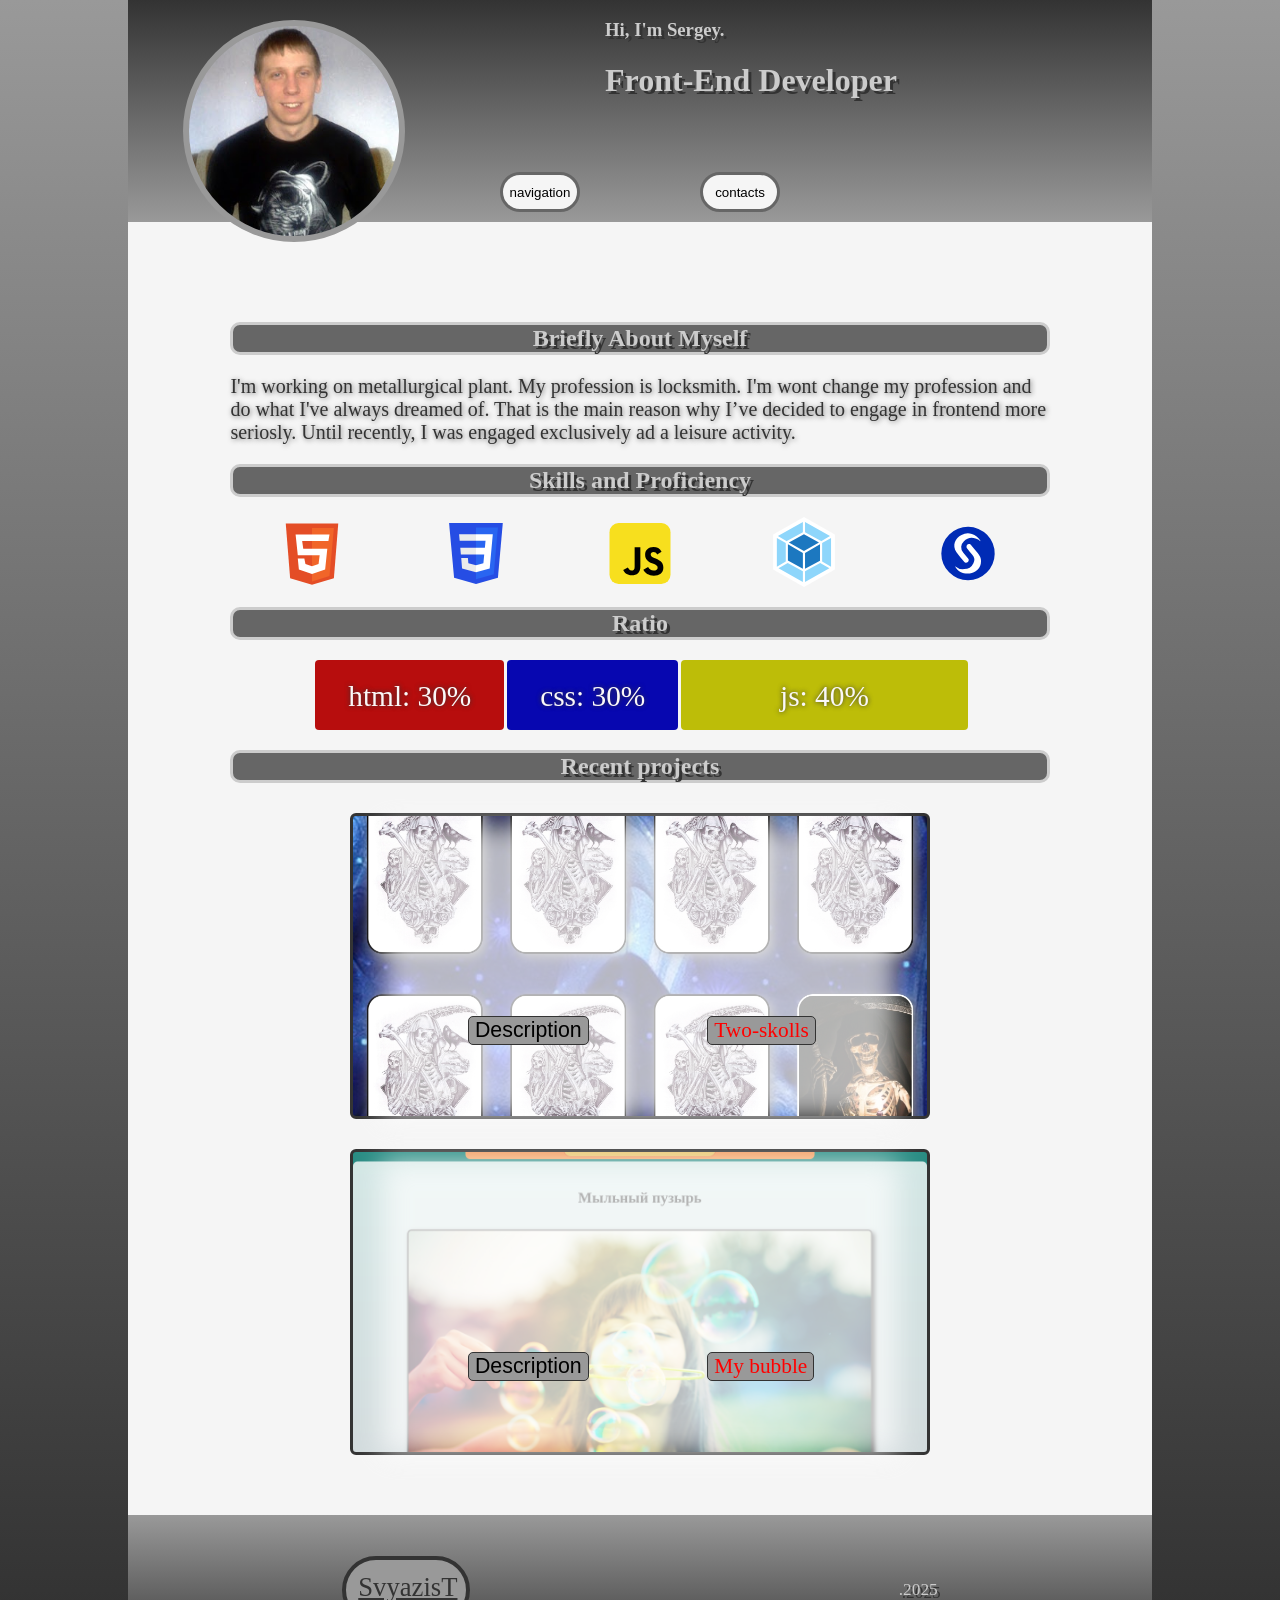
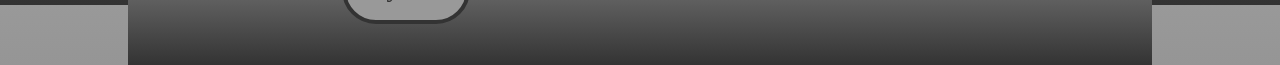
<file: index.html>
<!DOCTYPE html>
<html lang="ru">
<head>
    <meta charset="UTF-8">
    <meta name="viewport" content="width=device-width, initial-scale=1.0">
    <title>Document</title>
    <link rel="stylesheet" href="style.css">    
    <script src="js/scripts/popoverButton.js" type="module"></script>    
    <script src="js/index.js" type="module"></script>
</head>
<body>
    <div id="container">
        <header id="head">
            <div id="photo">                
            </div>
            <div class="salute">
                <h3>Hi, I'm Sergey.</h3>
                <h1>Front-End Developer</h1>
            </div>
            <div class="contact">
                <ul class="contacts" id="contacts" popover>
                    <li><img src="img/image/telephon.png" value="phone" class="icon">+79228005978</li>
                    <li><img src="img/image/pngwing.com.png" value="gmail" class="icon">sviazist.vsa@gmail.com</li>
                    <li><img src="img/image/github.svg" value="github" class="icon">Svyazistvsa</li>
                </ul>
            </div>
            
        </header>
        <button class="mmButton" popovertarget="mainMenu">navigation</button>
        <button class="cButton" popovertarget="contacts">contacts</button>
        <ul  id="mainMenu" popover>
            <li><a href="#head">head</a></li>
            <li><a href="#myself">Myself</a></li>
            <li><a href="#skills">Skills</a></li>
            <li><a href="#ratio">Ratio</a></li>
            <li><a href="#recent">Recent projects</a></li>
        </ul>
        <script type="module">
            import {menuClick} from "./js/index.js";
            let popMenu = document.getElementById("mainMenu");
            popMenu.addEventListener("click", menuClick);
        </script>
        <main class="content">
            <h2 class="zag" id="myself">Briefly About Myself</h2>
            <p class="mainText">
                I'm working on metallurgical plant. My profession is locksmith. I'm wont change my profession and do what I've always dreamed of. That is the main reason why I’ve decided to engage in frontend more seriosly. Until recently, I was engaged exclusively ad a leisure activity.
            </p>
            <h2 class="zag" id="skills">Skills and Proficiency</h2>
            <div class="skillsTab">
                <img src="img/image/html-5.svg" value="phone" class="iconSkill">
                <img src="img/image/css3.svg" value="phone" class="iconSkill css">
                <img src="img/image/javascript.svg" value="phone" class="iconSkill js">
                <img src="img/image/webpack.svg" value="phone" class="iconSkill">
                <!--<img src="img/image/gulp.svg" value="phone" class="iconSkill gulp">-->
                <img src="img/image/sas.svg" value="phone" class="iconSkill sas">
            </div>
            <h2 class="zag" id="ratio">Ratio</h2>
            <div class="skillBox">
                <div class="red">html: 30%</div>
                <div class="blue">css: 30%</div>
                <div class="yellow">js: 40%</div>
            </div>
            <h2 class="zag" id="recent">Recent projects</h2>
            <script type="module">
                import {descFunc} from "./js/index.js";
                document.documentElement.addEventListener("click", descFunc);
            </script>
            <div class="showcase one">
              <input type="button" value="Description" class="disBut">
              <a href="https://svyazistvsa.github.io/Two-skolls/">Two-skolls</a>
              <div class="text">                 
                    This game is written on the phone without the use of package collectors, while working as a locksmith. And it requires optimization, which I will do later.                 
              </div>
              <div class="curtain"></div>
            </div>
            <div class="showcase two">
              <input type="button" value="Description" class="disBut">
              <a href="https://my-bubble.ru/">My bubble</a>
              <div class="text">                 
                    This project is practice for working with animations and an optional task for writing a server in Node.js. In the design of this website, there is not a single image except for content.
              </div>
              <div class="curtain"></div>
            </div>
        </main>
        <footer class="footer">
            <div class="myGit">
                <a href="https://github.com/Svyazistvsa">SvyazisT</a>               
            </div>
            <span class="date">.2025</span>                        
        </footer>
    </div>
</body>
</html>
</file>
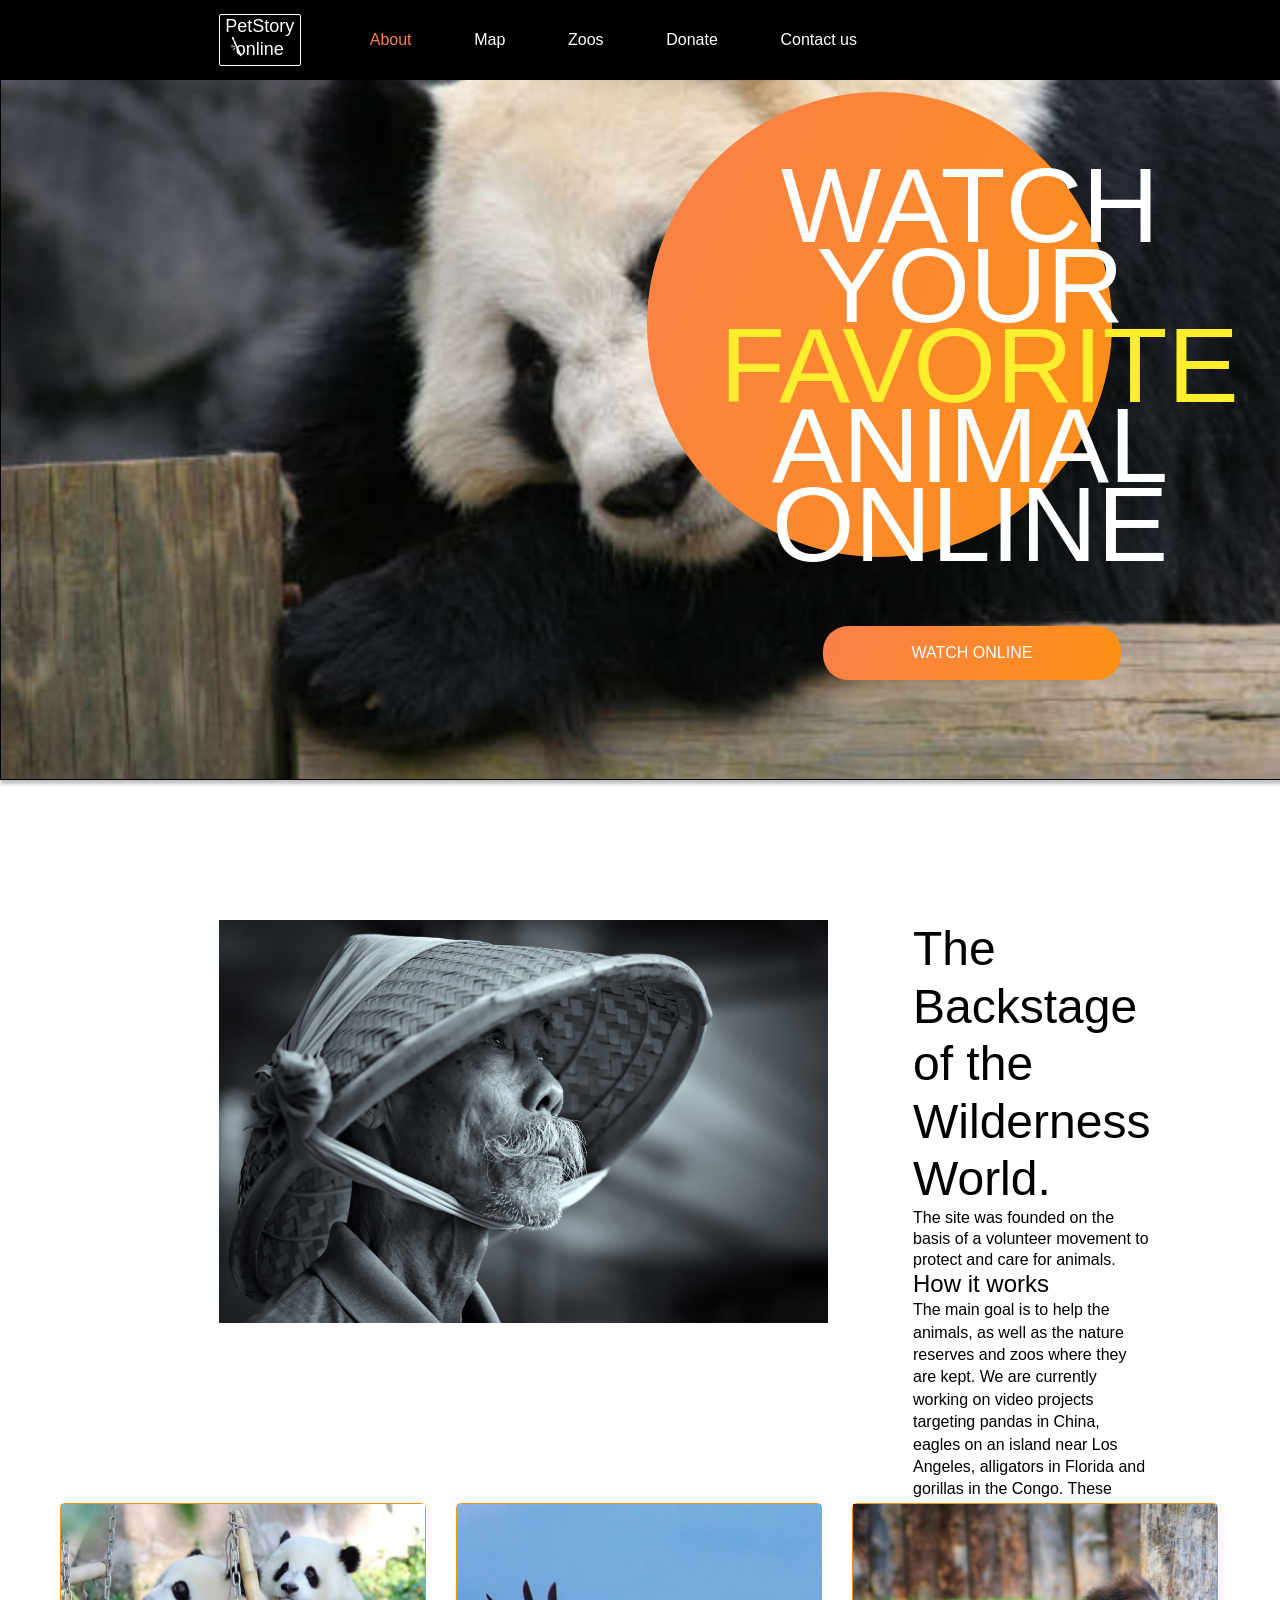
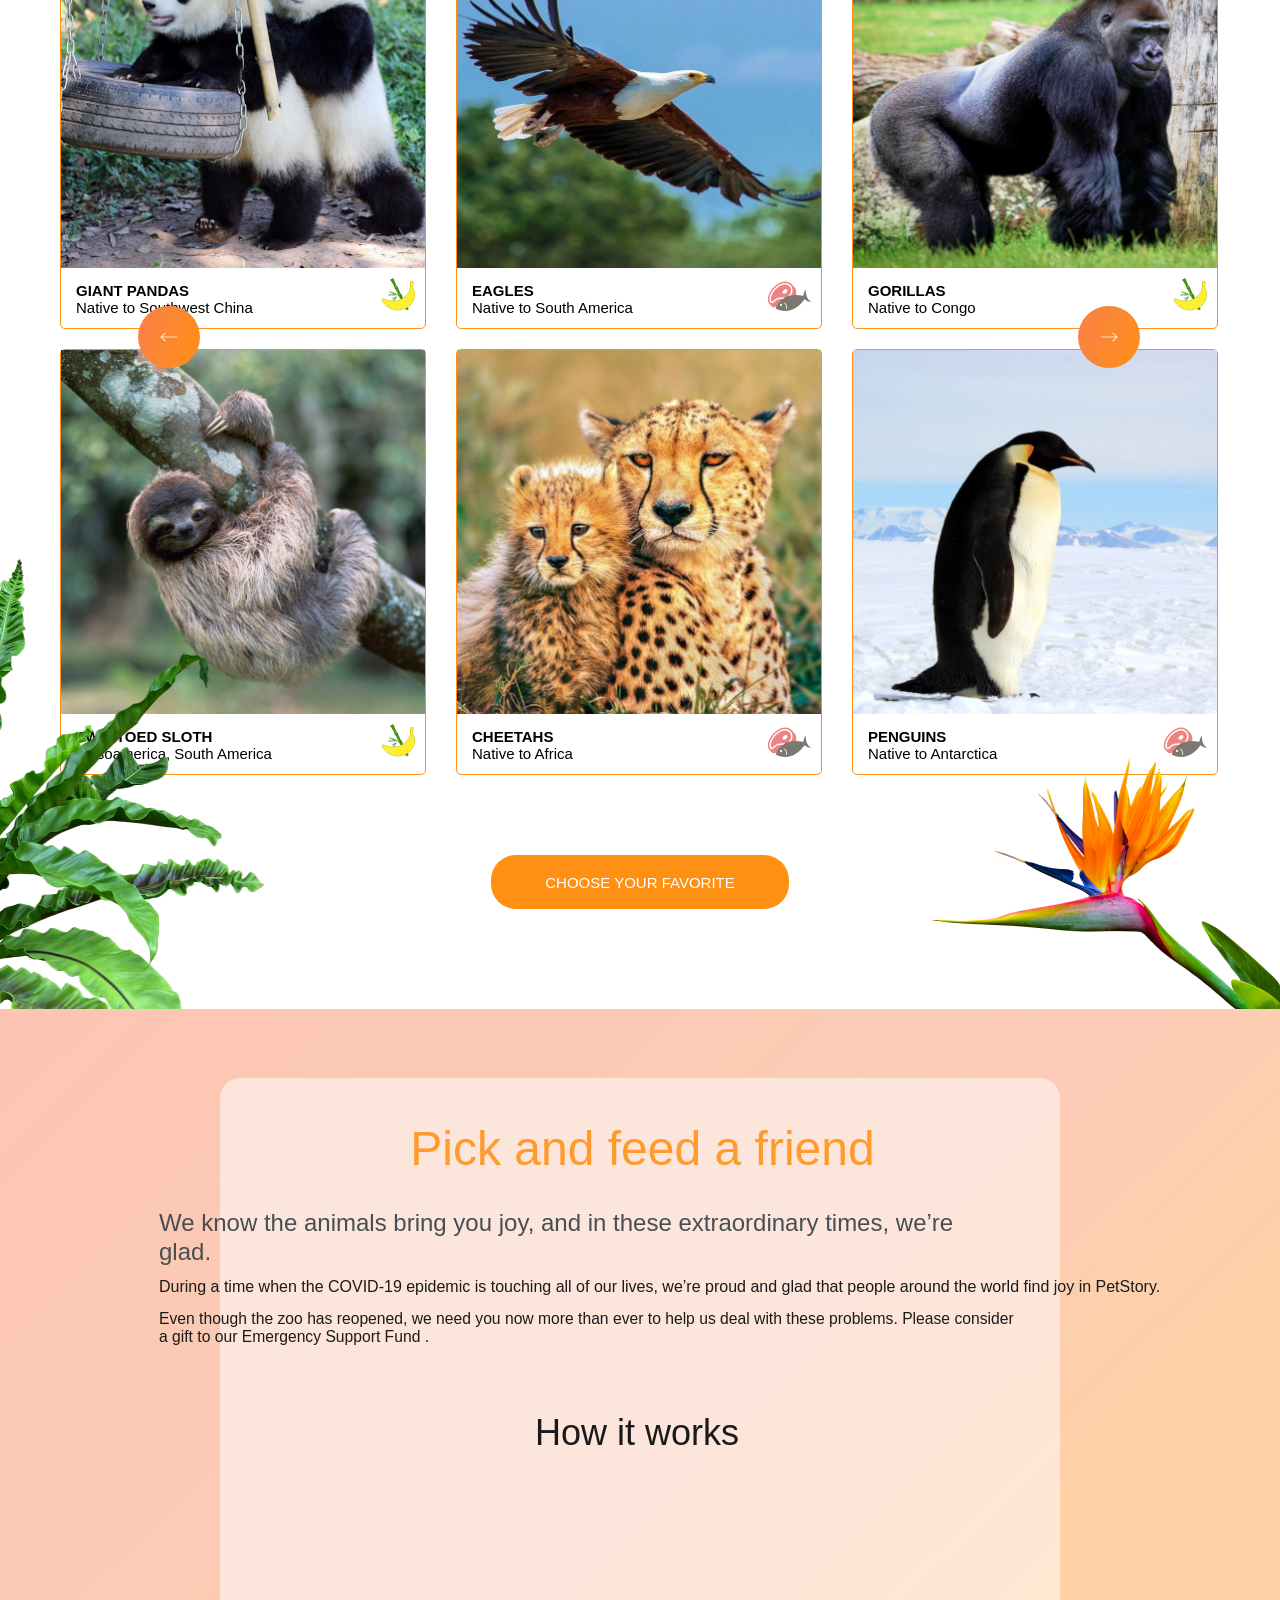
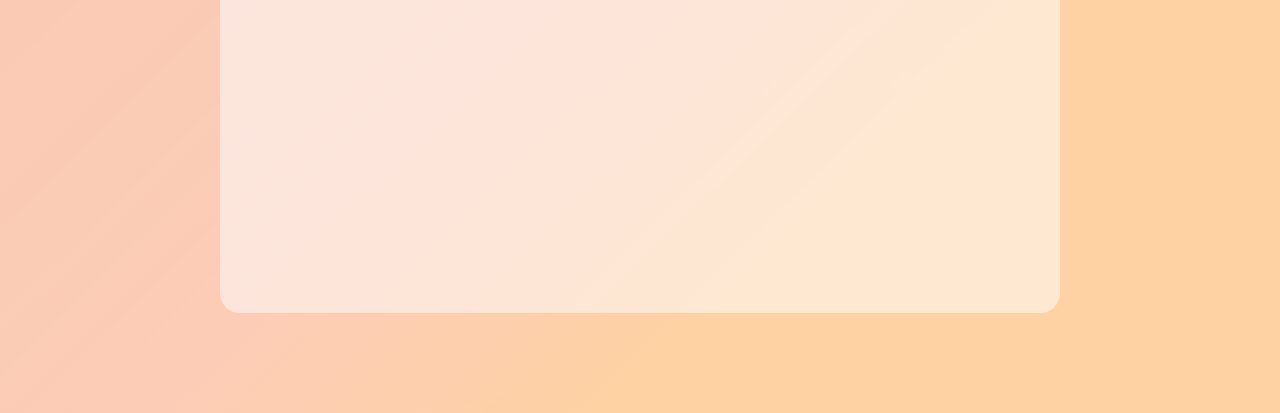
<file: online-zoo/online-zoo/pages/main/index.html>
<!DOCTYPE html>
<html lang="en">
<head>
    <meta charset="UTF-8">
    <meta http-equiv="X-UA-Compatible" content="IE=edge">
    <meta name="viewport" content="width=device-width, initial-scale=1.0">
    <title>online-zoo</title>
    <link rel="stylesheet" href="output.css" class="">
</head>
<body>
    <div class="leftSpace"></div>
    <div class="content">

        <img class="giantPanda" src="/online-zoo/online-zoo/assets/images/Giant Panda.png" alt="Giant Panda">

        <header>            
            <div class="menu">
                <div class="logo">
                    <span>PetStory online</span>
                    <img src="/online-zoo/online-zoo/assets/images/bamboo.png" alt="" class="bamboo">
                </div>
                <ul>
                    <li><a href="#" class="about">About</a></li>
                    <li><a href="#">Map</a></li>
                    <li><a href="#">Zoos</a></li>
                    <li><a href="#">Donate</a></li>
                    <li><a href="#">Contact us</a></li>
                </ul>
                <span class="copyright">Designed by &copy</span>
            </div>
        </header>

        <div class="circle"></div>
        <div class="ads">Watch your <span>favorite</span> animal online</div>
        <input type="button" value="watсh online" class="onlineLink">
        <div class="cap">
            <img src="/online-zoo/online-zoo/assets/images/bamboo-cap.png" alt="bamboo-cap">
            <div>
                <span class="str1">The Backstage of the Wilderness World.</span>
                <span class="str2">The site was founded on the basis of a volunteer movement to protect and care for animals.</span>
                <span class="str3">How it works </span>
                <span class="str4">The main goal is to help the animals, as well as the nature reserves and zoos where they are kept. We are currently working on video projects targeting pandas in China, eagles on an island near Los Angeles, alligators in Florida and gorillas in the Congo. These have a total of more than 1,500 mammals and reptiles.</span>
            </div>
        </div>
        <div class="flower"></div>  
        <div id="choice">
            <div>
                <img src="/online-zoo/online-zoo/assets/images/58603ee29d052.jpg" alt="giant Pandas">
                <span class="bigT">giant Pandas</span><span>Native to Southwest China</span>                
                <img src="/online-zoo/online-zoo/assets/images/banana-bamboo_icon.png" alt="banana-bamboo" class="minBanana eat">
            </div>
            <div>
                <img src="/online-zoo/online-zoo/assets/images/Rectangle 5.png" alt="Eagles">
                <span class="bigT">Eagles</span><span>Native to South America</span>
                <img src="/online-zoo/online-zoo/assets/images/meet-fish_icon.png" alt="fish_icon" class="minMeet eat">
            </div>
            <div>
                <img src="/online-zoo/online-zoo/assets/images/Rectangle 6.png" alt="Gorillas">
                <span class="bigT">Gorillas</span><span>Native to Congo</span>
                <img src="/online-zoo/online-zoo/assets/images/banana-bamboo_icon.png" alt="banana-bamboo" class="minBanana eat">
            </div>
            <div>
                <img src="/online-zoo/online-zoo/assets/images/Rectangle 9.png" alt="Two-toed Sloth">
                <span class="bigT">Two-toed Sloth</span><span>Mesoamerica, South America</span>
                <img src="/online-zoo/online-zoo/assets/images/banana-bamboo_icon.png" alt="banana-bamboo" class="minBanana eat">
            </div>
            <div>
                <img src="/online-zoo/online-zoo/assets/images/Rectangle 8.png" alt="cheetahs">
                <span class="bigT">cheetahs</span><span>Native to Africa</span>
                <img src="/online-zoo/online-zoo/assets/images/meet-fish_icon.png" alt="fish_icon" class="minMeet eat">
            </div>
            <div>
                <img src="/online-zoo/online-zoo/assets/images/Rectangle 7.png" alt="Penguins">
                <span class="bigT">Penguins</span><span>Native to Antarctica</span>
                <img src="/online-zoo/online-zoo/assets/images/meet-fish_icon.png" alt="fish_icon" class="minMeet eat">
            </div>
        </div>
        <div class="arrow lef"><img src="/online-zoo/online-zoo/assets/images/Vector1.png" alt=""></div>
        <div class="arrow rig"><img src="/online-zoo/online-zoo/assets/images/Vector.png" alt=""></div>
        <input type="button" value="choose your favorite" class="chButton">
        <img src="/online-zoo/online-zoo/assets/images/palm_foto.png" alt="palm" class="palm">
        <img src="/online-zoo/online-zoo/assets/images/strelitzia 1.png" alt="" class="strel">
        <div class="pic">
            <div>
                <span class="pff">Pick and feed a friend</span>
                <span class="we">We know the animals bring you joy, and in these extraordinary times, we’re glad.</span>
                <span class="during">During a time when the COVID-19 epidemic is touching all of our lives, we’re proud and glad that people around the world find joy in PetStory.</span>
                <span class="even">Even though the zoo has reopened, we need you now more than ever to help us deal with these problems. Please consider a gift to our Emergency Support Fund . </span>
                <span class="how">How it works</span>

            </div>
        </div>

    </div>
    <div class="rightSpace"></div>
</body>
</html>
</file>
<file: style.css>
body{
    margin: 0;
    background: linear-gradient(#999, #333);
    box-sizing: border-box;
}
#container {
    display: flex;
    flex-direction: column;
    flex-wrap: nowrap;
    justify-content: flex-start;
    align-items: center;
    max-width: 1024px;
    min-width: 750px;
    min-height: 100vh;
    margin:0 auto;
    background-color: #f5f5f5;

    #head {
        width: 100%;
        display: flex;
        flex-flow: row nowrap;
        justify-content: space-around;
        align-items: flex-end;
        background: linear-gradient(#333, #999);

        #photo {
            position: relative;
            top: 20px;
            left: -30px;
            width: 210px;
            height: 210px;
            border: solid 6px #999;
            border-radius: 50%;
            background-image: url(img/photo/myphoto.jpg);
            background-position: center;
            background-repeat: no-repeat;
            background-size: cover;
        }
        
        .salute {
            align-self: flex-start;
        }
    }

    #mainMenu:popover-open {
        top: 215px;
        left: calc(50% - 300px);
        margin: 0;
        min-width: 300px;
        display: flex;
        flex-direction: column;
        justify-content: flex-start;
        align-items: center;
    }
    
    .mmButton, .cButton, #mainMenu:popover-open > li {
            position: relative;
            left: -100px;
            top: -50px;
            display: block;
            width: 80px;
            height: 40px;
            border-radius: 80px;
            border: 3px solid #666;
            background-color: #f5f5f5;
            font-size: 10pt;
        }
    
    #mainMenu:popover-open > li {
            position: static;
            width: 80%;
            padding-top: 10px;
            text-shadow: none;
            height: 30px;
            margin-top: 20px;
        }
        
        .cButton{
            left: auto;
            right: -100px;
            top: -90px;
         }
        
        #mainMenu:popover-open > li > a {
            text-decoration: none;
            color: #333;
            font-size: 12pt;
            display: block;
            width: 100%;
            height: 100%;
        }

        #contacts:popover-open {
                box-sizing: border-box;
                position: absolute;
                background-color: #666;
                border-radius: 50px;
                border: 3px solid #ccc;
                left: auto;
                right: calc(50% - 300px);
                top: -310px;
                height: 200px;
                width: 300px;
                color: #f5f5f5;
                text-shadow: none;
                padding-top: 30px;
            }
    
    

    .content{
        width: 80%;
    }

    .footer{ 
        width: 100%;
        display: flex;
        flex-flow: row nowrap;
        justify-content: space-around;
        align-items: center;
        height: 150px;
        background: linear-gradient(#999, #333);  
        position: relative;
        top: 60px;
    }
}

.zag, #mainMenu, .text {
    background-color:#666;
    text-align: center;
    border: 3px solid #ccc;
    border-radius: 10px;
}

#head, .zag, .footer, .text {
    color: #ccc;
    text-shadow: 3px 3px #333;
}

.mainText {
    color: #333;
    font-size: 15pt;
    text-shadow: 1px 1px 5px #666;
}

ul {
    list-style: none ;
}

ul > li {
    margin-bottom: 10px;
}

.skillsTab {
    display: flex;
    justify-content: space-around;
    flex-flow: row wrap;
}

.iconSkill {    
    height: 70px;
    display: block;
    min-width: 80px;
}

.css, .js, .gulp, .sas { 
    width: 63px;
    height: 61px;
}

.css, .sas, .js {
    margin-top: 6px;
}

.icon {
    max-width: 30px;
    max-height: 30px;
    margin-right: 10px;
}

.skillBox {
    display: flex;
    align-items: stretch;
    justify-content: flex-start;
    height: 70px;
    width: 80%;
    margin: 0 auto;
    font-size: 22pt;
    text-align: center;
    color: #faf8f8;
    text-shadow: 0 0 5px #333;
}

.red, .blue, .yellow {
    flex-grow: 1;
    padding-top: 20px;
    margin-left: 3px;
    border-radius: 4px;
}

.yellow {
    flex-grow: 3;
    background-color: rgb(189, 189, 8);    
}

.red {
    background-color: rgb(183, 13, 13);
}

.blue {
    background-color: rgb(7, 7, 176);
}

.showcase {
    width: 70%;
    height: 300px;
    border: 3px solid #333;
    border-radius: 6px;
    margin: 30px auto 0;
    padding: 0;
  }
  
 .showcase input, .showcase a {
   position: relative;
   top: 200px;
   left: 20%;
   font-size: 16pt;
   background-color: #999;
   border: 1px solid #333;
   border-radius: 5px;
   z-index: 5;
 }
 
 .showcase a {
   left: 40%;
   text-decoration: none;
   color: red;
   display: inline-block;
   padding: 1px 6px;
 }
 
 .showcase div {
     width: 90%;
 }
  
 .curtain {
   position: relative;
   top: -21px;
   right: -5%;
   width: 100%;
   height: 295px;
   background-color: white;
   opacity: 0.7;
   filter: blur(14px);
   margin: 0;
 }
   
 .text {    
   position: absolute;
   display: none;
   max-width: 360px;
   max-height: 200px;
   z-index: 15;
   font-size: 16pt;
 }

 .displayOn {
   display: block;
 }
   
 .one {
   background-image: url(img/showcase/Two-skulls.jpg);
   background-position: center;
   background-repeat: no-repeat;
   background-size: 100%;
 }

 .two {
   background-image: url(img/showcase/my-bubble.png);
   background-position: center;
   background-repeat: no-repeat;
   background-size: 100%;
 }

.myGit, .logo {
    background-color: #999;
    width: 120px;
    height: 60px;
    border: 4px solid #333;
    border-radius: 50px;
}

.myGit > a, .logo > a {
    display: block;
    margin: 10% auto auto 10%;
    width: 100%;
    height: 100%;
    font-size: 20pt;
    color: #333;
    text-shadow: none;
}

.logo {
    background-image: url(img/image/rs_school_js.svg);
    background-position: center;
    background-repeat: no-repeat;
    background-size: 80%;
}

.date {
    font-size: 13pt;
}

@media(max-width: 420px ) and (min-width:320px) {
    
    #container {
        max-width: 420px;
        min-width: 320px;

        #head { 
            height: 320px;
            flex-flow: column;
            align-items: center;

            #photo {
              margin-left: 50px;  
              width: 150px;
              height: 150px;
            }
        }      
        
        .mmButton, .cButton {
            left: -20%;
        }
        
        .cButton{
            left: auto;
            right: -20%;
        }

        #mainMenu:popover-open {
            top: 5px;
            left: 0;
            margin: 0;
            min-width: 80%;
            min-height: 400px;
        }

        #contacts:popover-open {
            right: calc(50% - 150px);
        }
        
        .myGit, .logo {
          width: 60px;
          height: 30px;
        }
        
        .myGit > a, .logo > a {
          font-size: 10pt;
        }   
    }   
    
    .salute {
        align-self: flex-start;
        margin-left: 30%;
    }    
   
   .salute > h1 {
     font-size: 12pt;
   }
   
   .salute > h3 {
     font-size: 10pt;
   }

   .skillBox {
    display: flex;
    flex-flow: column nowrap;
    height: 170px;
    width: 40%;
    margin: 0 auto;
    font-size: 13pt;
    }

    .red, .blue, .yellow {
        margin-top: 2px;
    }    

    .showcase {
        width: 280px;
        height: 300px;
        
      }
      
     .showcase input, .showcase a {
       top: 250px;
       left: 14px;
       font-size: 14pt;       
     }
     
     .showcase a {
       left: 40px;
     }
     
     .showcase div {
         width: 90%;
     }
       
     .text {      
       max-width: 260px;
       max-height: 250px;
     }
   
     .displayOn {
       display: block;
     }
       
   .footer {
   height: 70px;
   }
}
</file>
<file: online-zoo/online-zoo/pages/main/output.css>
* {
  margin: 0;
  padding: 0;
  box-sizing: border-box;
}

.chButton, .onlineLink, .ads, .content .copyright, .content a, .content .menu .logo {
  color: white;
  font-family: "Roboto", sans-serif;
  font-style: normal;
}

.pic div .pff, body {
  font-family: "Roboto", sans-serif;
  font-style: normal;
}

body {
  display: flex;
  align-items: stretch;
}

.leftSpace, .rightSpace {
  flex: 1 1 auto;
}

.giantPanda {
  position: absolute;
}

.content {
  width: 1600px;
  position: relative;
}
.content .menu {
  background-color: black;
  position: absolute;
  display: flex;
  justify-content: space-around;
  align-items: center;
  min-width: 1600px;
  height: 80px;
}
.content .menu .logo {
  font-weight: 200;
  font-size: 18px;
  line-height: 130%;
  width: 82px;
  height: 52px;
  border: 1.18841px solid #FFFFFF;
  border-radius: 2px;
  text-align: center;
  margin-left: 90px;
  position: relative;
}
.content .logo img {
  position: absolute;
  left: 10px;
  bottom: 8px;
}
.content ul {
  position: relative;
  left: -220px;
  display: flex;
  width: 550px;
  justify-content: space-around;
}
.content li {
  list-style: none;
}
.content a {
  text-decoration: none;
}
.content .about {
  color: #F9804B;
}
.content .copyright {
  position: relative;
  left: -84px;
}

.circle {
  position: absolute;
  width: 465px;
  height: 465px;
  left: calc(50% - 232.5px + 239.5px);
  top: 92px;
  background: linear-gradient(113.96deg, #F9804B 1.49%, #FE9013 101.44%);
  border-radius: 50%;
}

.ads {
  text-align: center;
  position: absolute;
  width: 500px;
  height: 400px;
  left: calc(50% - 250.155px + 330.15px);
  top: 166px;
  font-weight: 500;
  font-size: 106.496px;
  line-height: 75%;
  /* or 80px */
  text-align: center;
  text-transform: uppercase;
}

@-moz-document url-prefix() {
  .ads {
    position: absolute;
    width: 500px;
    height: 400px;
    left: calc(50% - 250.155px + 330.15px);
    top: 166px;
    font-weight: 550;
    font-size: 105px;
    line-height: 75%;
    /* or 80px */
    text-align: center;
    text-transform: uppercase;
  }
}
.ads span {
  color: #FFEE2E;
}

.onlineLink {
  font-weight: 500;
  font-size: 16px;
  line-height: 140%;
  text-transform: uppercase;
  border: none;
  position: absolute;
  width: 298px;
  height: 54px;
  left: calc(50% - 149px + 332px);
  top: 626px;
  /* orange */
  background: linear-gradient(113.96deg, #F9804B 1.49%, #FE9013 101.44%);
  border-radius: 25px;
}

.onlineLink:hover {
  background: linear-gradient(113.96deg, #fa7b44 1.49%, #ff8d0b 101.44%);
  border-radius: 25px;
  cursor: pointer;
}

.cap {
  position: absolute;
  display: inline-flex;
  flex-direction: row;
  height: 403px;
  left: 219px;
  right: 220px;
  top: 920px;
}
.cap div {
  display: flex;
  flex-direction: column;
  justify-content: space-between;
  width: 465px;
  margin-left: 85px;
}
.cap .str1 {
  font-weight: 400;
  font-size: 48px;
  line-height: 120%;
}
.cap .str2 {
  font-weight: 400;
  font-size: 16px;
  line-height: 130%;
}
.cap .str3 {
  font-weight: 400;
  font-size: 24px;
  line-height: 120%;
}
.cap .str4 {
  font-weight: 400;
  font-size: 16px;
  line-height: 140%;
}

.flower {
  position: absolute;
  width: 208px;
  height: 605px;
  left: 1396px;
  top: 792px;
  background: url(/online-zoo/online-zoo/assets/images/flower_foto1.png);
  filter: drop-shadow(0px 4px 4px rgba(0, 0, 0, 0.25));
}

#choice {
  display: grid;
  grid-template: repeat(2, 366px)/repeat(3, 366px);
  justify-content: space-between;
  grid-gap: 80px 30px;
  position: absolute;
  width: 1158px;
  height: 872px;
  left: calc(50% - 579px - 1px);
  top: 1500px;
  margin-top: 3px;
  background: #FFFFFF;
}
#choice div {
  position: relative;
  display: flex;
  flex-direction: column;
  justify-content: flex-start;
  width: 366px;
  height: 426px;
  border: #FE9013 1px solid;
  border-radius: 5px;
}
#choice div span {
  position: absolute;
  left: 15px;
  bottom: 10px;
  font-size: 15px;
  line-height: 140%;
}
#choice div .bigT {
  bottom: 25px;
  font-weight: 600;
  font-size: 15px;
  line-height: 170%;
  text-transform: uppercase;
}
#choice div img {
  -o-object-fit: cover;
     object-fit: cover;
  width: 100%;
}
#choice div .eat {
  position: absolute;
  right: 10px;
  bottom: 13px;
}
#choice div .minMeet {
  width: 48px;
  height: 38px;
}
#choice div .minBanana {
  width: 33px;
  height: 37px;
}

.arrow {
  width: 62px;
  height: 62px;
  background: linear-gradient(113.96deg, #F9804B 1.49%, #FE9013 101.44%);
  border-radius: 50%;
}
.arrow img {
  display: block;
  margin: 26px auto auto;
}

.rig {
  position: absolute;
  right: 140px;
  top: 1906px;
}

.lef {
  position: absolute;
  left: 138px;
  top: 1906px;
}

.chButton {
  position: absolute;
  width: 298px;
  height: 54px;
  left: calc(50% - 149px);
  top: 2455px;
  background: #FE9013;
  border: none;
  border-radius: 25px;
  font-weight: 500;
  font-size: 15px;
  line-height: 140%;
  text-transform: uppercase;
}

.palm {
  position: absolute;
  width: 290px;
  height: 460px;
  top: 2149px;
}

.strel {
  position: absolute;
  width: 368px;
  height: 275px;
  right: 0;
  top: 2334px;
}

.pic {
  position: relative;
  top: 2609px;
  width: 100%;
  height: 1004px;
  background: linear-gradient(315.75deg, rgba(254, 210, 144, 0.7) 30.06%, #FEBDAB 100.95%, rgba(254, 210, 144, 0.7) 106.36%), linear-gradient(315.75deg, rgba(254, 189, 171, 0.74) 30.06%, rgba(243, 169, 248, 0.66) 50.74%, #E0D8F0 80.49%, #EAF7FE 127.9%, #EAF7FE 149.54%), linear-gradient(315.75deg, rgba(254, 189, 171, 0.74) 30.06%, rgba(243, 169, 248, 0.66) 50.74%, #E0D8F0 80.49%, #EAF7FE 127.9%, #EAF7FE 149.54%);
  opacity: 0.9;
}
.pic div {
  position: absolute;
  height: 835px;
  left: 220px;
  right: 220px;
  top: 69px;
  background: rgba(253, 253, 255, 0.52);
  -webkit-backdrop-filter: blur(2px);
          backdrop-filter: blur(2px);
  border-radius: 20px;
}
.pic div .pff {
  position: absolute;
  width: 465px;
  height: 58px;
  left: calc(50% - 231.5px + 1.5px);
  top: 42px;
  font-weight: 400;
  font-size: 48px;
  line-height: 120%;
  text-align: center;
  color: #FE9013;
}
.pic div .we {
  position: absolute;
  width: 852px;
  height: 29px;
  left: calc(50% - 422px - 59px);
  top: 131px;
  font-weight: 400;
  font-size: 24px;
  line-height: 120%;
  color: #333B41;
}
.pic div .during {
  position: absolute;
  width: 1061px;
  height: 21px;
  left: calc(50% - 530.5px + 49.5px);
  top: 200px;
}
.pic div .even {
  position: absolute;
  width: 863px;
  height: 42px;
  left: calc(50% - 431.5px - 49.5px);
  top: 232px;
  font-size: 0.98rem;
}
.pic div .how {
  position: absolute;
  width: 209px;
  height: 47px;
  left: calc(50% - 104.5px - 0.5px);
  top: 332px;
  font-weight: 400;
  font-size: 36px;
  line-height: 130%;
}/*# sourceMappingURL=output.css.map */
</file>
